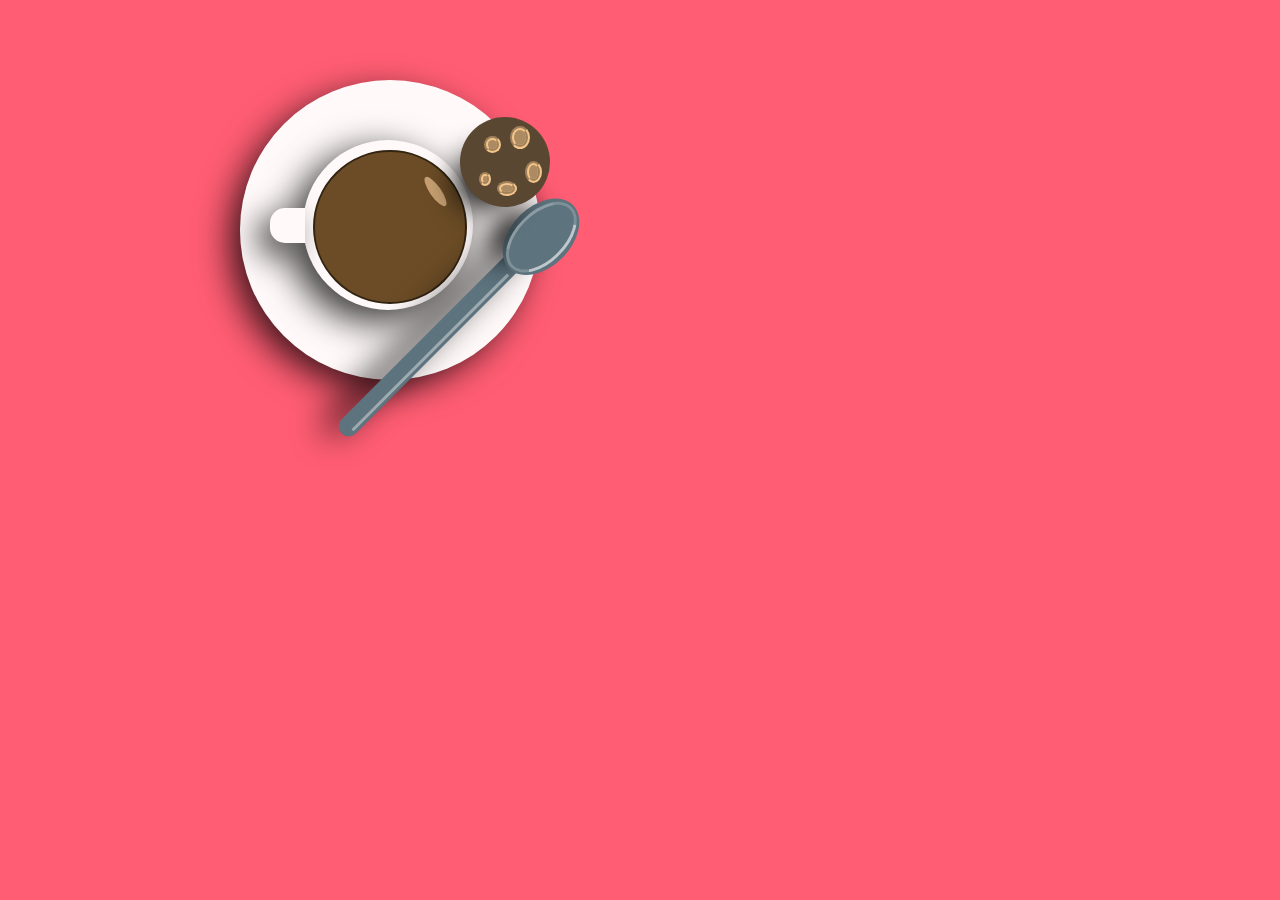
<file: Coffee Time/index.html>
<!DOCTYPE html>
<html lang="en">
<head>
  <meta charset="UTF-8">
  <meta name="viewport" content="width=device-width, initial-scale=1.0">
  <title>Document</title>
  <link rel="stylesheet" href="style.css">
</head>
<body>
  <div class="wrapper">
    <div class="saucer">
      <div class="cup">
        <div class="coffee"></div>
      </div>
    </div>
    <div class="spoon">
      <div class="spoon-shadow"></div>
    </div>
    <div class="cookie">
      <div class="chocolate1"></div>
      <div class="chocolate2"></div>
      <div class="chocolate3"></div>
      <div class="chocolate4"></div>
      <div class="chocolate5"></div>
    </div>
  </div>
</body>
</html>
</file>
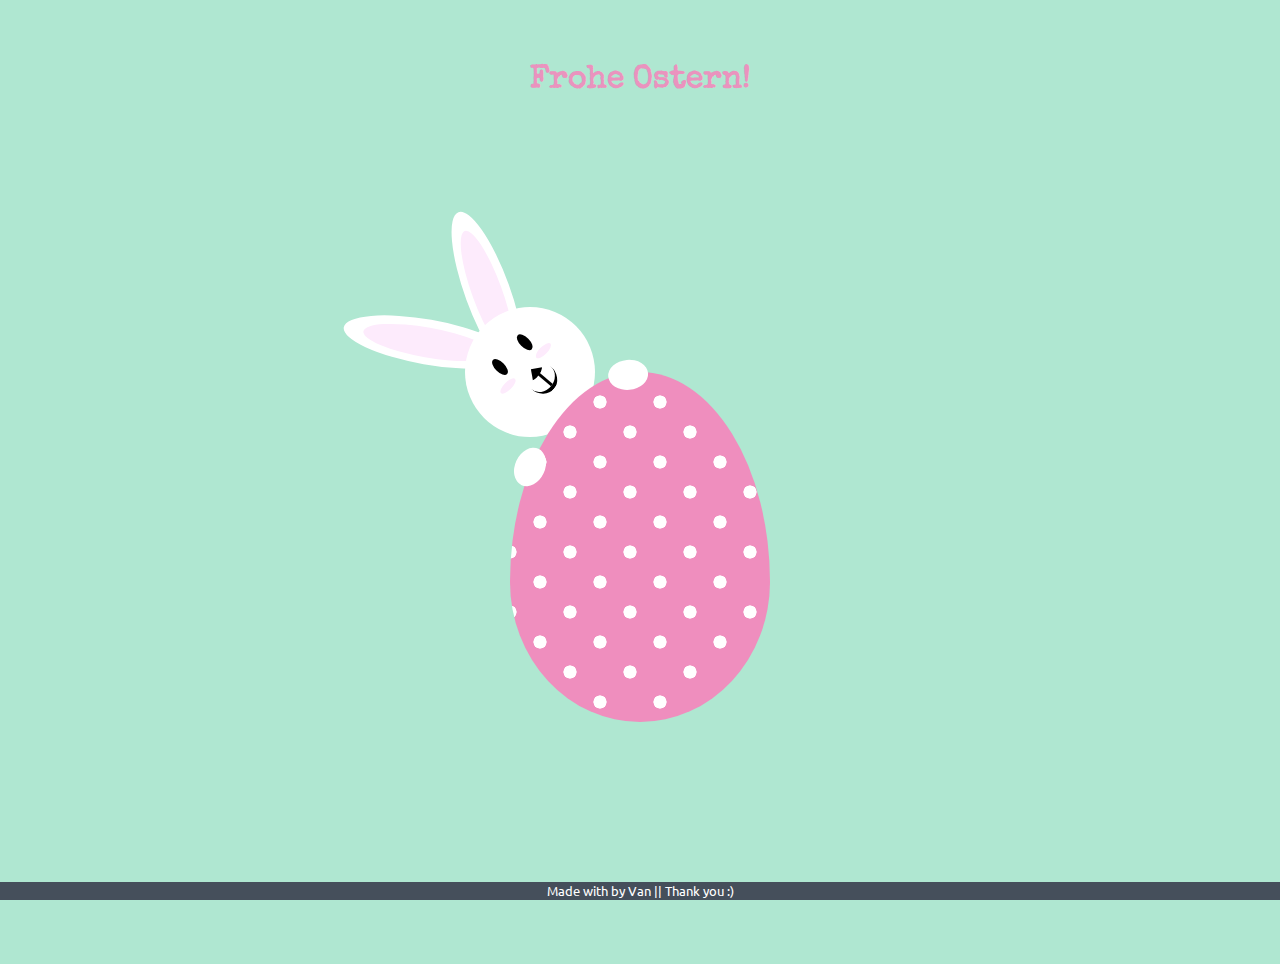
<file: Easter Bunny/index.html>
<!DOCTYPE html>
<html lang="en">
<head>
    <meta charset="UTF-8">
    <meta name="viewport" content="width=device-width, initial-scale=1.0">
    <title>Osterhase</title>
        <link rel="stylesheet" href="style.css">
</head>
<body>
    
    <h1>Frohe Ostern!</h1>

    <div class="container">
        
        <div class="egg"></div>
        
        <div class="bunny">
                <div class="bunny_hands"></div>
                <div class="bunny_head">
                    <div class="bunny__eyes"></div>
                    <div class="bunny__cheeks"></div>
                    <div class="bunny__nose"></div>
                    <div class="bunny__mouth"></div>
                </div>
                <div class="bunny_ear__left"></div>
                <div class="bunny_ear__right"></div>
            </div>
        
    </div>
    
    <footer>
      <p>
        Made with <i class="far fa-heart"></i> by Van   ||    Thank you :)
      </p>
    </footer>

</body>
</html>
</file>
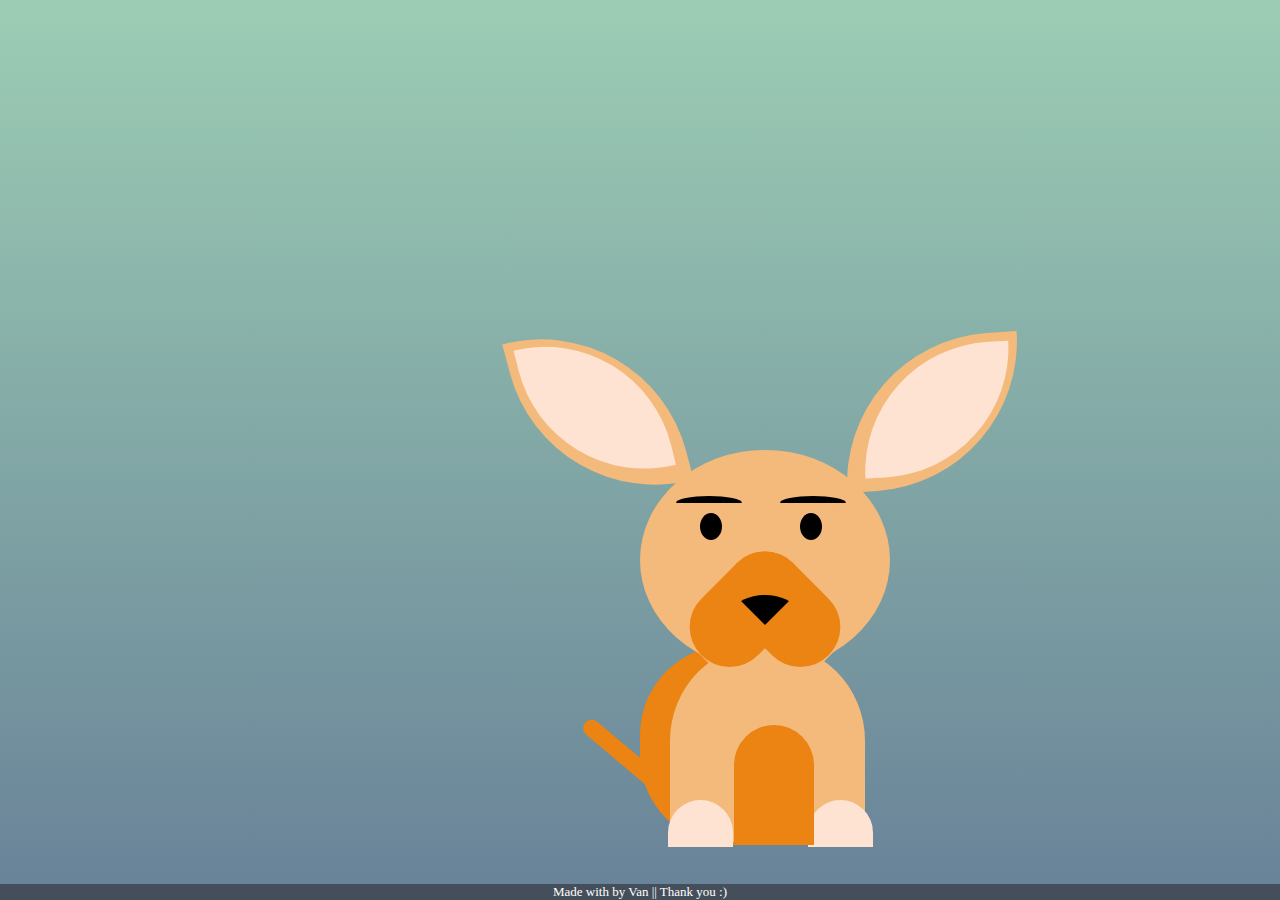
<file: Funny Dog/index.html>
<!DOCTYPE html>
<html lang="en">
<head>
    <meta charset="UTF-8">
    <meta name="viewport" content="width=device-width, initial-scale=1.0">
    <title>Document</title>
    <link rel="stylesheet" href="style.css">
</head>
<body>
    
    <div class="container">
        <div class="frida">
          <div class="head">
            <div class="mouth">
              <div class="nose"></div>
            </div>
            <div class="eyes"></div>
            <div class="ears left_ear"></div>
            <div class="ears right_ear"></div>
          </div>
          <div class="body">
            <div class="shoe"></div><div class="tail"></div>
          </div>
        </div>
      </div>
      
      <footer>
        <p>
          Made with <i class="far fa-heart"></i> by Van   ||    Thank you :)
        </p>
      </footer>

</body>
</html>
</file>
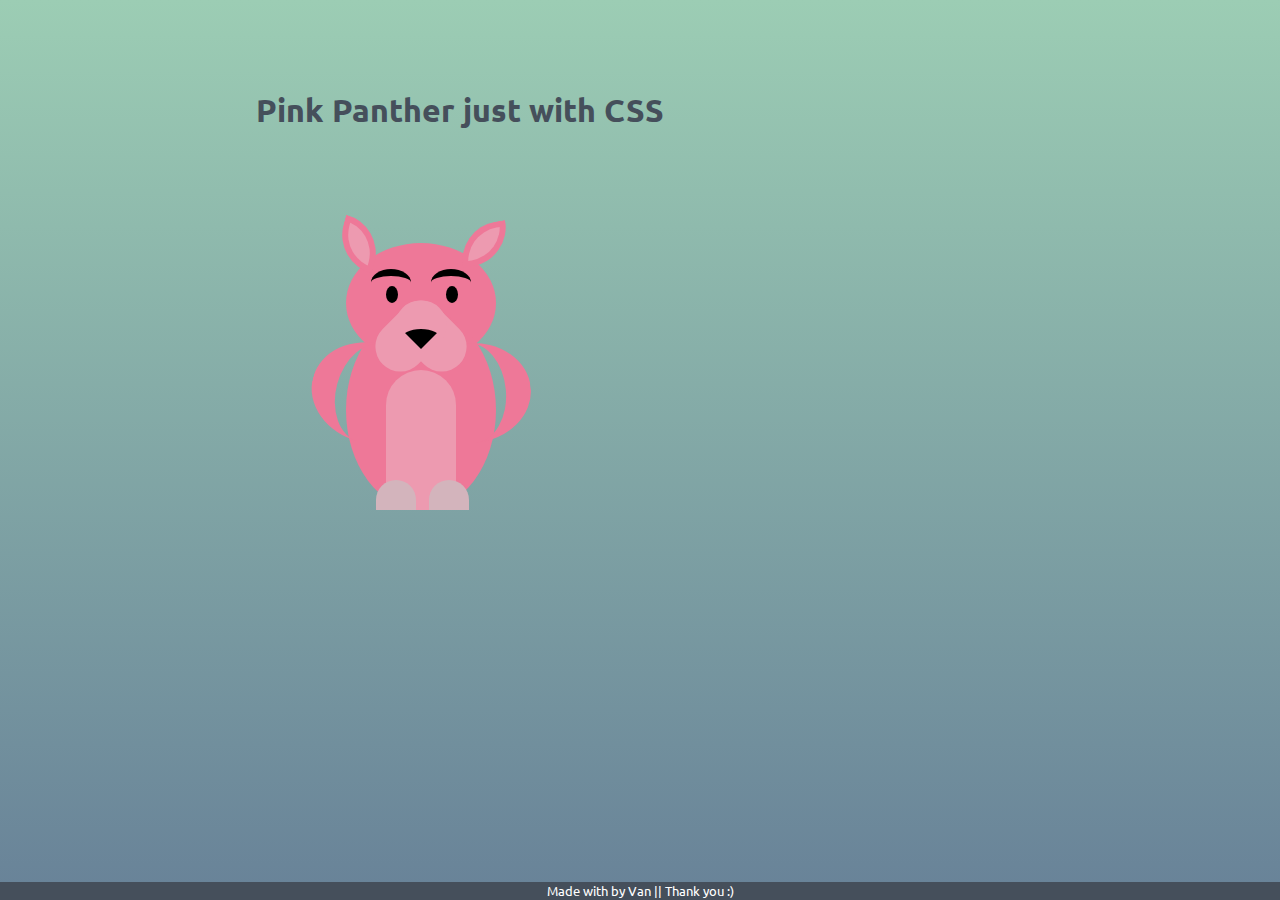
<file: Pink Panther/index.html>
<!DOCTYPE html>
<html lang="en">
<head>
    <meta charset="UTF-8">
    <meta name="viewport" content="width=device-width, initial-scale=1.0">
    <title>Document</title>
    <link rel="stylesheet" href="style.css">
</head>
<body>
    <div class="container">
        <h1>Pink Panther just with CSS</h1>
            <div class="pinkpanther">
            <div class="head">
              <div class="mouth">
                <div class="nose"></div>
              </div>
              <div class="eyes"></div>
              <div class="ears ear_left"></div>
              <div class="ears ear_right"></div>
            </div>
          
            <div class="body">
              <div class="arm_left"></div>
              <div class="arm_right"></div>
              <div class="shoe"></div>
              <div class="tail"></div>
            </div>
            
          </div>
        </div>
        
        <footer>
            <p>
              Made with <i class="far fa-heart"></i> by Van   ||    Thank you :)
            </p>
          </footer>
</body>
</html>
</file>
<file: Coffee Time/style.css>
body {
  background-color: #ff5d73;
  margin: 0;
  padding: 0;
  box-sizing: border-box;
}

.saucer {
  width: 300px;
  height: 300px;
  background-color: #FFFAF9;
  border-radius: 50%;
  position: absolute;
  top: 5em;
  left: 15em;
  box-shadow: -12px 11px 34px -2px rgba(0, 0, 0, 0.75);
}

.cup {
  width: 170px;
  height: 170px;
  border-radius: 50%;
  background: #FFFAF9;
  box-shadow: -12px 11px 34px 2px rgba(0, 0, 0, 0.75);
  position: relative;
  left: 63px;
  top: 60px;
}

.cup:before {
  content: "";
  width: 35px;
  height: 35px;
  background: #FFFAF9;
  position: absolute;
  top: 68px;
  left: -33px;
  border-radius: 15px 0 0 15px;
  box-shadow: -12px 11px 34px -2px;
}

.coffee {
  width: 150px;
  height: 150px;
  background-color: #6B4C26;
  border-radius: 50%;
  border: 2px solid #332412;
  position: relative;
  top: 10px;
  left: 10px;
}

.coffee:after {
  content: "";
  width: 11px;
  height: 35px;
  background-color: #C6A071;
  position: absolute;
  top: 22px;
  left: 115px;
  border-radius: 50%;
  transform: rotate(-35deg);
}

.spoon {
  width: 20px;
  height: 250px;
  background-color: #5D737E;
  position: absolute;
  top: 220px;
  left: 420px;
  transform: rotate(45deg);
  border-radius: 0 0 15px 15px;
  box-shadow: -12px 11px 34px -2px;
}

.spoon:after {
  content: "";
  width: 60px;
  height: 90px;
  border-radius: 50%;
  background-color: #5D737E;
  position: absolute;
  top: -75px;
  left: -18px;
  box-shadow: -21px 19px 30px -17px;
}

.spoon:before {
  content: "";
  width: 45px;
  height: 80px;
  position: relative;
  display: inline-block;
  top: -73px;
  left: -13px;
  z-index: 2;
  border-radius: 50%;
  border-style: solid;
  border-color: rgba(255,255,255,0.2) rgba(255,255,255,0.6) rgba(255,255,255,0.2) rgba(255,255,255,0.3);
  box-shadow: -21px 19px 30px -17px;
}

.spoon-shadow {
  width: 3px;
  height: 220px;
  position: relative;
  background: rgba(255,255,255,0.4);
  left: 14px;
  top: -70px;
}

.cookie {
  width: 90px;
  height: 90px;
  border-radius: 50%;
  background: #594732;
  position: absolute;
  top: 117px;
  left: 460px;
  box-shadow: -21px 19px 30px -17px;
}

.chocolate1 {
  width: 12px;
  height: 15px;
  border-radius: 50%;
  background: #AD8B62;
  position: relative;
  top: 9px;
  left: 50px;
  border: 4px groove #F4C58B;
}
.chocolate2 {
  width: 9px;
  height: 9px;
  border-radius: 50%;
  background: #AD8B62;
  position: relative;
  top: -4px;
  left: 24px;
  border: 4px groove #F4C58B;
}
.chocolate3 {
  width: 9px;
  height: 14px;
  border-radius: 50%;
  background: #AD8B62;
  position: relative;
  top: 4px;
  left: 65px;
  border: 4px groove #F4C58B;
}
.chocolate4 {
  width: 4px;
  height: 6px;
  border-radius: 50%;
  background: #AD8B62;
  position: relative;
  top: -7px;
  left: 19px;
  border: 4px groove #F4C58B;
}
.chocolate5 {
  width: 12px;
  height: 7px;
  border-radius: 50%;
  background: #AD8B62;
  position: relative;
  top: -12px;
  left: 37px;
  border: 4px groove #F4C58B;
}
</file>
<file: Easter Bunny/style.css>
/* -- generell styles */

@import url('https://fonts.googleapis.com/css?family=Special+Elite|Ubuntu');

* {
  margin: 0px;
  paddding: 0px;
  box-sizing: border-box;
}

body {
  background: #AFE7D1;
  margin: 0;
  height: 100vh;
  width: 100vw;
}

h1 {
  font-family: Special Elite;
  color: #EA93BE;
  text-align: center;
  margin-top: 5%;
}

/* --container -- */

.container {
    position: relative;
    top: 50%;
    left: 50%;
    height: 500px;
    width: 500px;
    transform: translate(-50%, -50%);
    z-index: 2;
}

/* --------- THE EGG --------- */

.egg {
    height: 350px;
    width: 260px;
    position: absolute;
    top: 50%;
    left: 50%;
    transform: translate(-50%, -50%);
    border-radius: 50% 50% 50% 50% / 60% 60% 40% 40%;
    background-color:#EF8EBE;
    background-image: radial-gradient(white 15%, transparent 16%),
radial-gradient(white 15%, transparent 16%);
    background-size: 60px 60px;
    background-position: 0 0, 30px 30px;
    z-index: 2;
}

/* --------- THE BUNNY --------- */

.bunny {
    position: relative;
    top: 70px;
    left: 115px;
}

.bunny_hands {
    position: absolute;
    width: 30px;
    height: 40px;
    background: #fff;
    top: 80px;
    left: 10px;
    border-radius: 50%;
    transform: rotate(25deg);
    z-index: 3;
}
.bunny_hands::after {
    content: '';
    position: absolute;
    width: 30px;
    height: 40px;
    background: #fff;
    top: -125px;
    left: 50px;
    border-radius: 50%;
    transform: rotate(60deg);
}

.bunny_head {
    position: absolute;
    width: 130px;
    height: 130px;
    background: #fff;
    border-radius: 50%;
    top: -60px;
    left: -40px;
    z-index: 1;
}

.bunny__eyes {
    position: absolute;
    top: 50px;
    left: 30px;
    width: 10px;
    height: 20px;
    background: black;
    border-radius: 50%;
    transform: rotate(-45deg);
    box-shadow: 35px 0px 0px #000;
}

.bunny__cheeks {
    position: absolute;
    top: 75px;
    left: 33px;
    width: 20px;
    height: 8px;
    background: #FDEBFC;
    border-radius: 50%;
    transform: rotate(-45deg);
    box-shadow: 50px 0px 0px #FDEBFC;
}

.bunny__nose {
    position: absolute;
    top: 60px;
    left: 60px;
    width: 0;
    height: 0;
    border-left: 10px solid transparent;
    border-right: 10px solid transparent;
    border-top: 10px solid black;
    border-radius: 50%;
    transform: rotate(125deg);
}

.bunny__mouth {
    position: absolute;
    top: 60px;
    left: 77px;
    height: 22px;
    width: 3px;
    background: black;
    transform: rotate(130deg);
}
.bunny__mouth::before {
    content: '';
    position: absolute;
    top: -4px;
    left: -12px;
    width: 30px;
    height: 30px;
    background: transparent;
    border-radius: 50%;
    border-top: 4px solid #000;
}

/* -- BUNNY EARS -- */

@keyframes left_ear_animation {
    0% {
        transform: rotate(-80deg);
    }
    50% {
        transform: rotate(-72deg);
    }
    100% {
        transform: rotate(-80deg);
    }
}

@keyframes right_ear_animation {
    0% {
        transform: rotate(-20deg);
    }
    50% {
        transform: rotate(-12deg);
    }
    100% {
        transform: rotate(-20deg);
    }
}

.bunny_ear__left {
    position: absolute;
    top: -110px;
    left: -100px;
    height: 170px;
    width: 45px;
    background: #fff;
    border-radius: 50%;
    transform: rotate(-80deg);
    animation: left_ear_animation 1.4s linear infinite;
}
.bunny_ear__left::after {
    content: '';
    position: absolute;
    top: 20px;
    left: 7px;
    height: 130px;
    width: 30px;
    background: #FDEBFC;
    border-radius: 50%;
}

.bunny_ear__right {
    position: absolute;
    top: -160px;
    left: -40px;
    height: 170px;
    width: 45px;
    background: #fff;
    border-radius: 50%;
    transform: rotate(-20deg);
    animation: right_ear_animation 1.4s linear infinite;
    animation-delay: 0.7s;
}
.bunny_ear__right::after {
    content: '';
    position: absolute;
    top: 20px;
    left: 7px;
    height: 130px;
    width: 30px;
    background: #FDEBFC;
    border-radius: 50%;
}

/* -- FOOTER -- */

footer {
  background: #454f5b;
  color: #fff;
  font-family: Ubuntu;
  font-size: 13px;
  position: fixed;
  bottom: 0;
  left: 0;
  right: 0;
  text-align: center;
  z-index: 987;
}

footer i {
  color: #ee7898;
}

footer a {
  color: #ee7898;
  text-decoration: none;
}
</file>
<file: Funny Dog/style.css>
* {
    margin: 0px;
    paddding: 0px;
    box-sizing: border-box;
  }
  
  html,
  body {
    width: 100%;
    height: 100%;
  }
  
  body {
    background-image: linear-gradient(to top, #688298 0%, #9ccdb4 100%);
  }
  
  .container {
    width: 100%;
    height: 100%;
    position: relative;
  }
  
  .frida {
    width: 400px;
    height: 400px;
    position: absolute;
    top: 50%;
    left: 50%;
  }
  
  .head {
    width: 250px;
    height: 220px;
    background-color: #F4BA7B;
    border-radius: 50%;
    position: absolute;
    z-index: 4;
  }
  .head:before {
    content: '';
    width: 210px;
    height: 200px;
    background-color: #F4BA7B;
    position: absolute;
    border-radius: 80px;
    top: 25px;
    left: 17px;
    transform: rotate(45deg);
    z-indx: 5;
  }
    
  .mouth {
    position: relative;
    width: 160px;
    height:140px;
    top: 75px;
    left: 45px;
    transform: rotate(180deg);
    z-index: 6;
      }
      .mouth:before,
      .mouth:after {
        position: absolute;
        content: "";
        left: 80px;
        top: 0;
        width: 80px;
        height: 130px;
        background: #EC8413;
        border-radius: 50px 50px 50px 50px;
        transform: rotate(-45deg);
        transform-origin: 0 100%;
      }
      .mouth:after {
        left: 0;
        transform: rotate(45deg);
        transform-origin: 100% 100%;
      }
    
  .nose {
    position: absolute;
    bottom: 70px;
    right: 50px;
    width: 0;
    height: 0;
    border-left: 30px solid transparent;
    border-right: 30px solid transparent;
    border-top: 30px solid black;
    z-index: 10;
    border-radius: 50%;
    transform: rotate(180deg);
  }
  
  .eyes {
    position: absolute;
    width: 22px;
    height: 27px;
    background-color: black;
    border-radius: 50%;
    bottom: 130px;
    left: 60px;
    box-shadow: 100px 0px 0px black;
  }
  
  .eyes:before,
  .eyes:after {
    content: '';
    position: absolute;
    top: -17px;
    width: 66px;
    height: 7px;
    background-color: transparent;
    border-top: 7px solid black;
    border-radius: 50%;
  }
  .eyes:before {
    left: 80px;
  }
  .eyes:after {
    right: -20px;
  }
  
  .ears {
    width: 180px;
      height: 150px;
      position: absolute;
      z-index: 1;
      top: -113px;
      border-radius: 150px 0 150px 0;
      background-color: #F4BA7B;
  }
  .ears:after {
      content: "";
    width: 150px;
      height: 130px;
      position: absolute;
      z-index: 2;
      top: 8px;
      left: 20px;
      border-radius: 150px 0 150px 0;
      transform: rotate(-179deg);
      background-color: #fee2d2;
  }
  .left_ear {
      left: -132px;
      transform: rotate(-105deg);
  }
  .right_ear {
      right: -132px;
      transform: rotate(-4deg);
  }
  
  .body {
    position: absolute;
    width: 200px;
    height: 200px;
    background-color: #EC8413;
    border-radius: 90px 90px 50px 90px;
    top: 195px;
  }
  
  .body:before {
    content: '';
    width: 195px;
    height: 199px;
    position: absolute;
    top: -2px;
    background-color: #F4BA7B;
    left: calc(50% - 70px);
      border-radius: 100px 100px 0 0;
  }
  
  .body:after {
    content: '';
    width: 80px;
    height: 120px;
    position: absolute;
    background-color: #EC8413;
    border-radius: 100px 100px 0 0;
    z-index: 0;
    top: 80px;
    left: 94px;
  }
  
  .shoe {
    width: 65px;
    height: 47px;
    position: absolute;
    top: 155px;
    left: 28px;
    z-index: 20px;
    background-color: #fee2d2;
    border-radius: 40px 40px 0 0;
    box-shadow: 140px 0 0 #fee2d2;
  }
  
  .tail {
    width: 17px;
    height: 100px;
    position: absolute;
    top: 60px;
    left: calc(50% - 125px);
    background-color: #EC8413;
    transform: rotate(-50deg);
    border-radius: 10px 10px 0 0px;
  }
  
  footer {
    background: #454f5b;
    color: #fff;
    font-family: Ubuntu;
    font-size: 13px;
    position: fixed;
    bottom: 0;
    left: 0;
    right: 0;
    text-align: center;
    z-index: 987;
  }
  
  footer i {
    color: #ee7898;
  }
  
  footer a {
    color: #ee7898;
    text-decoration: none;
  }
</file>
<file: Pink Panther/style.css>
@import url('https://fonts.googleapis.com/css?family=Special+Elite|Ubuntu');

* {
  margin: 0;
  padding: 0;
  box-sizing: border-box;
}

html,
body {
  width: 100%;
  height: 100%;
  background-image: linear-gradient(to top, #688298 0%, #9ccdb4 100%);
}

.container {
    position: relative;
    width: 100%;
    height: 100%;
}

h1{
    position: absolute;
    top: 10%;
    left: 20%;
    font-family: Ubuntu, sans-serif;
    color: #454f5b;
}

.pinkpanther {
    position: absolute;
    width: 70%;
    height: 70%;
    top: 20%;
    left: 20%;
}

.head {
  width: 150px;
  height: 120px;
  background-color: #ee7898;
  border-radius: 50%;
  position: absolute;
  top: 10%;
  left: 10%;
}

.mouth {
  position: absolute;
  width: 100px;
  height: 90px;
  top: 53px;
  left: 40px;
  z-index: 3;
  }
  .mouth:before,
  .mouth:after {
    position: absolute;
    content: '';
    width: 50px;
    height: 80px;
    left: 20px;
    background: #ed9ab0;
    border-radius: 50px;
    transform: rotate(-45deg);
  }
  .mouth:after {
    left: 0;
    transform: rotate(45deg);
  }

.nose {
  position: absolute;
  top: 33px;
  left: 15px;
  width: 0;
  height: 0;
  border-left: 20px solid transparent;
  border-right: 20px solid transparent;
  border-top: 20px solid black;
  border-radius: 50%;
  z-index: 10;
}

.eyes {
  position: absolute;
  width: 12px;
  height: 17px;
  background-color: #000;
  border-radius: 50%;
  top: 43px;
  left: 40px;
  box-shadow: 60px 0px 0px #000;
}

.eyes:before,
.eyes:after {
  content: '';
  position: absolute;
  top: -17px;
  width: 40px;
  height: 20px;
  background-color: transparent;
  border-top: 7px solid #000;
  border-radius: 50%;
}

.eyes:before {
  left: -15px;
}
.eyes:after {
  left: 45px;
}

.ears {
  position: absolute;
  width: 50px;
  height: 40px;
  background-color: #ed9ab0;
  border-radius: 150px 0 150px 0;
  border: 6px solid #ee7898;
  transform: rotate(-75deg);
  top: -19px;
}

.ear_left {
  left: -12px;
}

.ear_right {
  left: 113px;
  transform: rotate(170deg);
}

.body {
  width: 150px;
  height: 200px;
  background-color: #ee7898;
  position: absolute;
  border-radius: 50%;
  z-index: 1;
  top: 130px;
  left: 10%;
}

.body:before {
  content: '';
  background-color: #ed9ab0;
  width: 70px;
  height: 140px;
  z-index: 20;
  position: absolute;
  top: 60px;
  left: 40px;
  border-radius: 100px 100px 0 0;
}

.shoe {
  width: 40px;
  height: 30px;
  position: absolute;
  top: 170px;
  left: 30px;
  background-color: #d3b4bc;
  z-index: 20;
  border-radius: 40px 40px 0 0;
  box-shadow: 53px 0 0 #d3b4bc;
}

.arm_left {
  width: 120px;
  height: 100px;
  background-color: transparent;
  border-radius: 50%;
  position: absolute;
  top: 33px;
  left: -35px;
  z-index: -30;
  border-left: 25px solid #ee7898;
  transform: rotate(15deg);
}

.arm_right {
  width: 120px;
  height: 100px;
  background-color: transparent;
  border-radius: 50%;
  position: absolute;
  top: 33px;
  left: 65px;
  z-index: -30;
  border-right: 25px solid #ee7898;
  transform: rotate(-5deg);
}


footer {
  background: #454f5b;
  color: #fff;
  font-family: Ubuntu;
  font-size: 13px;
  position: fixed;
  bottom: 0;
  left: 0;
  right: 0;
  text-align: center;
  z-index: 987;
}

footer i {
  color: #ee7898;
}

footer a {
  color: #ee7898;
  text-decoration: none;
}
</file>
